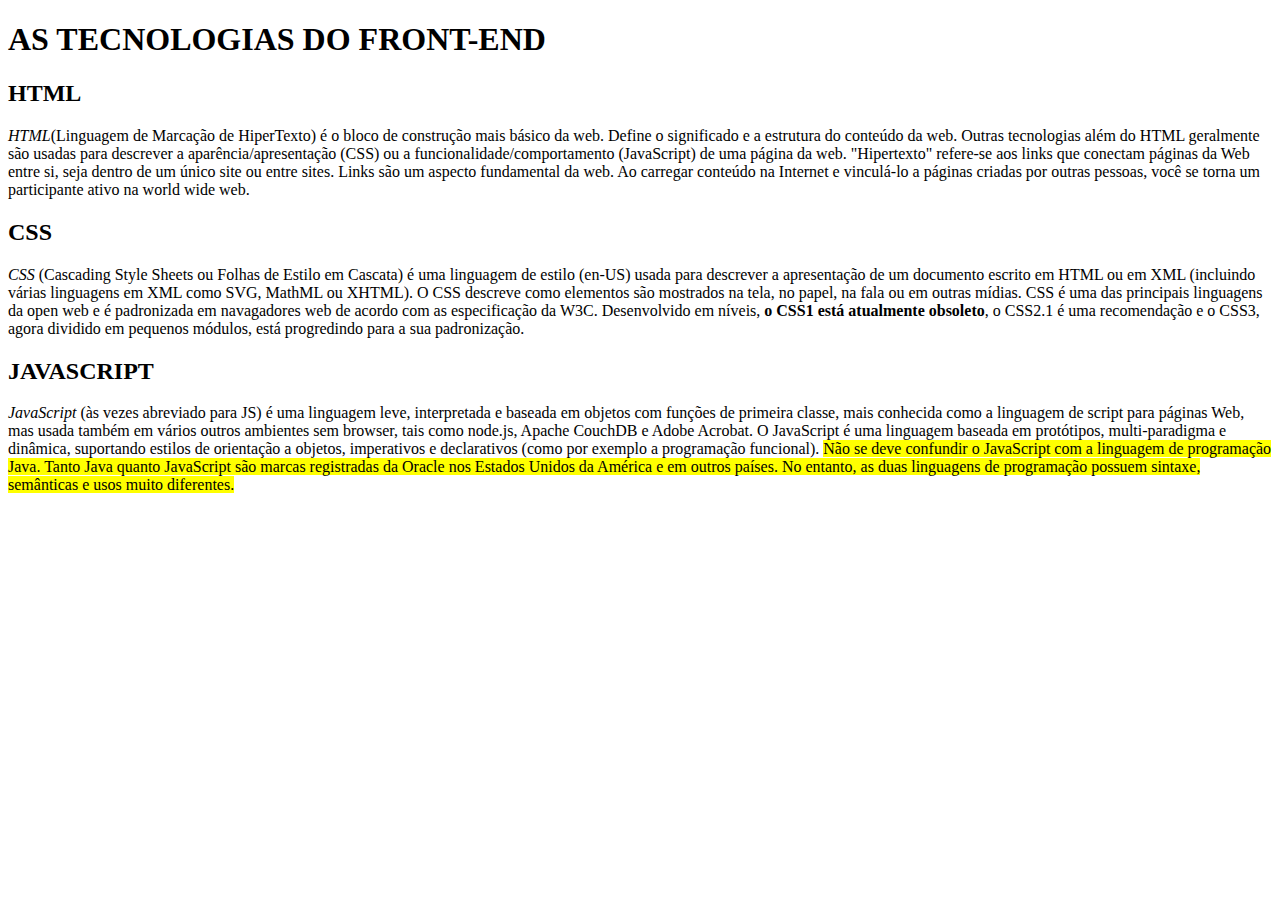
<file: Projeto01/index.html>
<!-- DOCTYPE -> DEFINE O TIPO DO DOCUMENTO -->

<!DOCTYPE html>

<!-- 
    TAG -> A TAG É A FORMA DA HTML MARCAR SUAS ESTRUTURAS
    UMA TAG PODE OU NÃO ABRIR E FECHAR
    ABERTURA DE TAG <TAG>
    FECHAMENTO DE TAG </TAG>
    EXEMPLO: <TAG> ÁREA DE INFLUENCIA DA TAG </TAG>
 -->

 <!-- HTML -> É A TAG PRINCIPAL E DETERMNINA O INICIO E FIM DE UM DOCUMENTO HTML -->
<html lang="en">
 <!-- 
    HEAD -> DETERMINA O CABAÇALHO DA PAGINA: ARMAZENA METATAGS O TITULO DA PÁGINA 
    E OUTROS RECURSOS COMO IMPORTAÇÕES DE CÓDIGOS EXTERNOS (CSS E JS)
 -->

<head>

    <!-- 
        TAGS DE META TRAZEM INFORMAÇÕES FUNCIONAIS E OPERACIONAIS A RESPEITO
        DA PÁGINA PODENDO SER DIFERENTE DE UMA PÁGINA PARA OUTRA
    -->

    <meta charset="UTF-8"><!-- CHARSET -> CHARACTER SETUP -> CONFIGURA REGRAS DE RENDERIZAÇÃO (DESENHO) DE TEXTOS. COMPATIBILIDADE DE CARACTERES ESPECIAIS E LETRAS ACENTUADAS. -->
    <meta http-equiv="X-UA-Compatible" content="IE=edge">
    <meta name="viewport" content="width=device-width, initial-scale=1.0"><!-- DEFINE O USO DA AREA UTIL DE TELA -->
    <title>AS TECNOLOGIAS DO FRON-END</title><!-- DEFINE O TITULO DA PÁGINA (O QUE APARECE NA ABA DO NAVEGADOR) -->
</head>
<body><!-- DELIMITA A AREA QUE REPRESENTA O CONTEUDO DA PAGINA -->

    <h1>AS TECNOLOGIAS DO FRONT-END</h1>

    <h2>HTML</h2>

    <p>
        <em>HTML</em>(Linguagem de Marcação de HiperTexto) é o bloco de construção mais básico da web. Define o significado e a estrutura do conteúdo da web. Outras tecnologias além do HTML geralmente são usadas para descrever a aparência/apresentação (CSS) ou a funcionalidade/comportamento (JavaScript) de uma página da web.

        "Hipertexto" refere-se aos links que conectam páginas da Web entre si, seja dentro de um único site ou entre sites. Links são um aspecto fundamental da web. Ao carregar conteúdo na Internet e vinculá-lo a páginas criadas por outras pessoas, você se torna um participante ativo na world wide web.
    </p>
  
    <h2>CSS</h2>
    
<p>
    <em>CSS</em> (Cascading Style Sheets ou Folhas de Estilo em Cascata) é uma linguagem de estilo (en-US) usada para descrever a apresentação de um documento escrito em HTML ou em XML (incluindo várias linguagens em XML como SVG, MathML ou XHTML). O CSS descreve como elementos são mostrados na tela, no papel, na fala ou em outras mídias.

    CSS é uma das principais linguagens da open web e é padronizada em navagadores web de acordo com as especificação da W3C. Desenvolvido em níveis, <strong>o CSS1 está atualmente obsoleto</strong>, o CSS2.1 é uma recomendação e o CSS3, agora dividido em pequenos módulos, está progredindo para a sua padronização.
</p>

    <h2>JAVASCRIPT</h2>

<p>
    <em>JavaScript</em> (às vezes abreviado para JS) é uma linguagem leve, interpretada e baseada em objetos com funções de primeira classe, mais conhecida como a linguagem de script para páginas Web, mas usada também em vários outros ambientes sem browser, tais como node.js,  Apache CouchDB e Adobe Acrobat. O JavaScript é uma linguagem baseada em protótipos, multi-paradigma e dinâmica, suportando estilos de orientação a objetos, imperativos e declarativos (como por exemplo a programação funcional).

    <mark>Não se deve confundir o JavaScript com a linguagem de programação Java. Tanto Java quanto JavaScript são marcas registradas da Oracle nos Estados Unidos da América e em outros países. No entanto, as duas linguagens de programação possuem sintaxe, semânticas e usos muito diferentes.</mark>
</p>

</body>
</html>
</file>
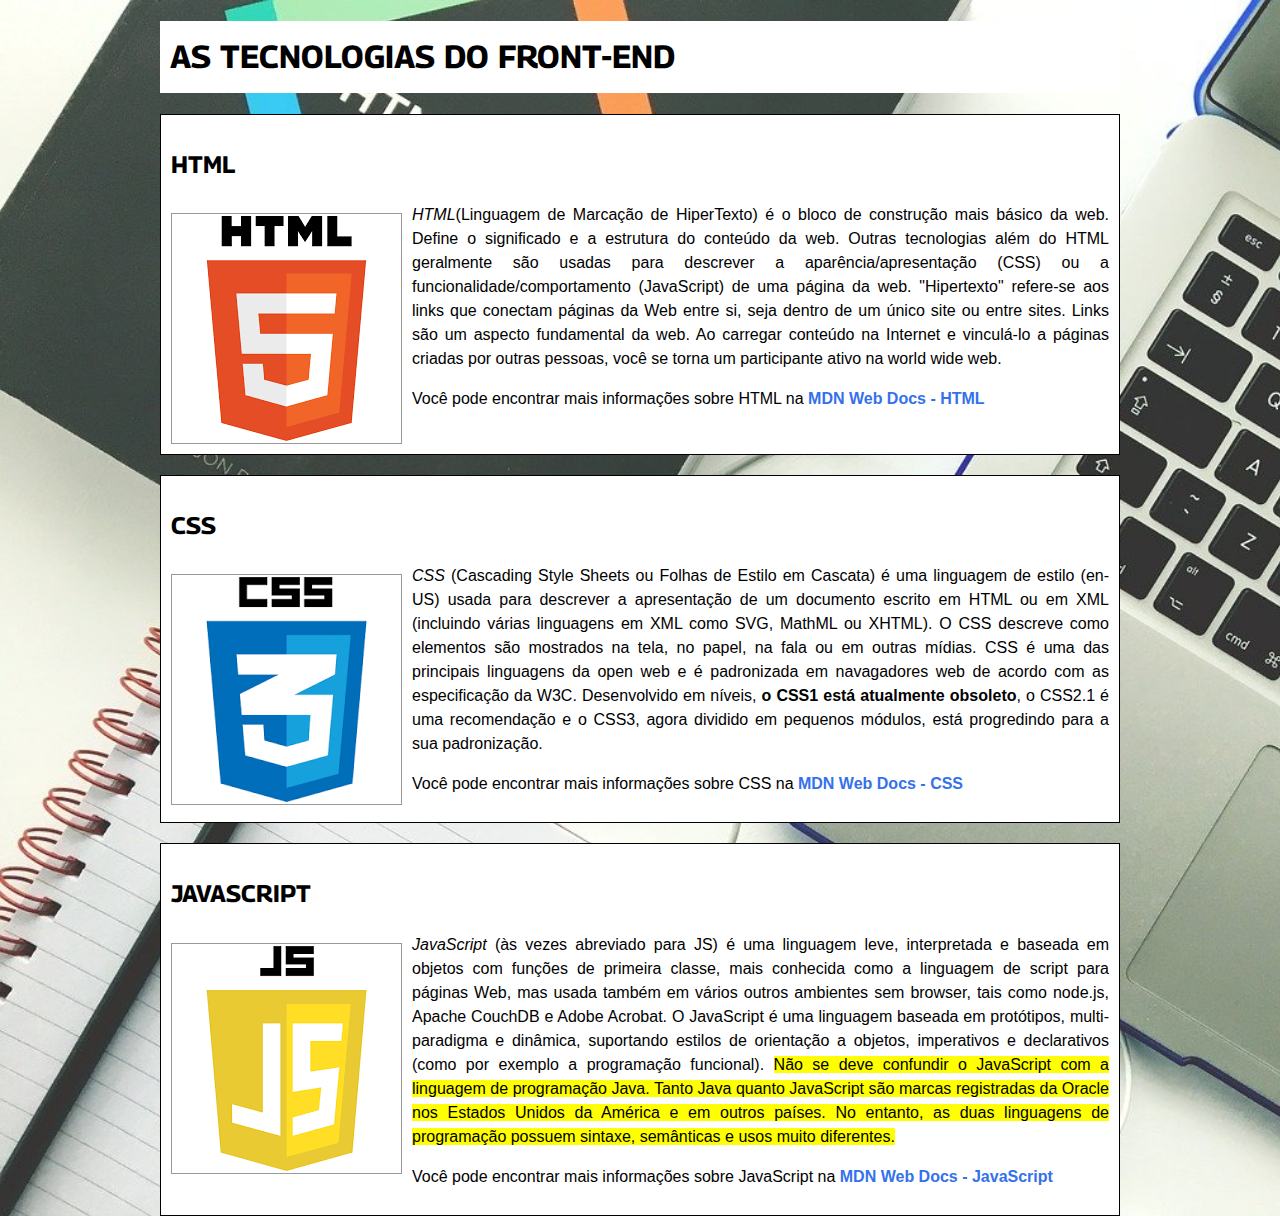
<file: Projeto02/index.html>
<!-- DOCTYPE -> DEFINE O TIPO DO DOCUMENTO -->

<!DOCTYPE html>


<!-- 
    TAG -> A TAG É A FORMA DA HTML MARCAR SUAS ESTRUTURAS
    UMA TAG PODE OU NÃO ABRIR E FECHAR
    ABERTURA DE TAG <TAG>
    FECHAMENTO DE TAG </TAG>
    EXEMPLO: <TAG> ÁREA DE INFLUENCIA DA TAG </TAG>
 
-->

 <!-- HTML -> É A TAG PRINCIPAL E DETERMNINA O INICIO E FIM DE UM DOCUMENTO HTML -->
<html lang="en">

 <!-- 
    HEAD -> DETERMINA O CABAÇALHO DA PAGINA: ARMAZENA METATAGS O TITULO DA PÁGINA 
    E OUTROS RECURSOS COMO IMPORTAÇÕES DE CÓDIGOS EXTERNOS (CSS E JS)
 -->

<head>

    <!-- 
        TAGS DE META TRAZEM INFORMAÇÕES FUNCIONAIS E OPERACIONAIS A RESPEITO
        DA PÁGINA PODENDO SER DIFERENTE DE UMA PÁGINA PARA OUTRA
    -->

    <meta charset="UTF-8"><!-- CHARSET -> CHARACTER SETUP -> CONFIGURA REGRAS DE RENDERIZAÇÃO (DESENHO) DE TEXTOS. COMPATIBILIDADE DE CARACTERES ESPECIAIS E LETRAS ACENTUADAS. -->
    <meta http-equiv="X-UA-Compatible" content="IE=edge">
    <meta name="viewport" content="width=device-width, initial-scale=1.0"><!-- DEFINE O USO DA AREA UTIL DE TELA -->
    <title>AS TECNOLOGIAS DO FRON-END</title><!-- DEFINE O TITULO DA PÁGINA (O QUE APARECE NA ABA DO NAVEGADOR) -->

<!-- LINKS PARA OS ARQUIVOS CSS -->
<!-- LINK PARA O ARQUIVO CSS normalize.css -->
<link rel="stylesheet" href="css/normalize.css">
<!-- LINK PARA O ARQUIVO CSS estilo.css -->
<link rel="stylesheet" href="css/estilo.css">

</head>
<body><!-- DELIMITA A AREA QUE REPRESENTA O CONTEUDO DA PAGINA -->
    
    <div class="container">

    <h1 class="titulo">AS TECNOLOGIAS DO FRONT-END</h1>

    <!-- BLOCO DO HTML -->
    <div class="bloco">
    <h2>HTML</h2>

    <img src="img/html.png" alt="Logo da HTML" title="Logo da HTML">

    <p>
        <em>HTML</em>(Linguagem de Marcação de HiperTexto) é o bloco de construção mais básico da web. Define o significado e a estrutura do conteúdo da web. Outras tecnologias além do HTML geralmente são usadas para descrever a aparência/apresentação (CSS) ou a funcionalidade/comportamento (JavaScript) de uma página da web.

        "Hipertexto" refere-se aos links que conectam páginas da Web entre si, seja dentro de um único site ou entre sites. Links são um aspecto fundamental da web. Ao carregar conteúdo na Internet e vinculá-lo a páginas criadas por outras pessoas, você se torna um participante ativo na world wide web.
    </p>
 
    <p>

        Você pode encontrar mais informações sobre HTML na <a target="_blank" href="https://developer.mozilla.org/pt-BR/docs/Web/HTML">MDN Web Docs - HTML</a>

    </p>

    <div class="clear"></div>

</div>

    <!-- BLOCO DO CSS -->
    <div class="bloco">
    <h2>CSS</h2>
    
    <img src="img/css.png" alt="Logo da CSS" title="Logo da CSS">

<p>
    <em>CSS</em> (Cascading Style Sheets ou Folhas de Estilo em Cascata) é uma linguagem de estilo (en-US) usada para descrever a apresentação de um documento escrito em HTML ou em XML (incluindo várias linguagens em XML como SVG, MathML ou XHTML). O CSS descreve como elementos são mostrados na tela, no papel, na fala ou em outras mídias.

    CSS é uma das principais linguagens da open web e é padronizada em navagadores web de acordo com as especificação da W3C. Desenvolvido em níveis, <strong>o CSS1 está atualmente obsoleto</strong>, o CSS2.1 é uma recomendação e o CSS3, agora dividido em pequenos módulos, está progredindo para a sua padronização.
</p>

<p>

    Você pode encontrar mais informações sobre CSS na <a target="_blank" href=https://developer.mozilla.org/pt-BR/docs/Web/CSS>MDN Web Docs - CSS</a>

</p>

<div class="clear"></div>

</div> 

<!-- BLOCO DO JAVASCRIPT -->
<div class="bloco">
    <h2>JAVASCRIPT</h2>

    <img src="img/js.png" alt="Logo da JS" title="Logo da JS">

<p>
    <em>JavaScript</em> (às vezes abreviado para JS) é uma linguagem leve, interpretada e baseada em objetos com funções de primeira classe, mais conhecida como a linguagem de script para páginas Web, mas usada também em vários outros ambientes sem browser, tais como node.js,  Apache CouchDB e Adobe Acrobat. O JavaScript é uma linguagem baseada em protótipos, multi-paradigma e dinâmica, suportando estilos de orientação a objetos, imperativos e declarativos (como por exemplo a programação funcional).

    <mark>Não se deve confundir o JavaScript com a linguagem de programação Java. Tanto Java quanto JavaScript são marcas registradas da Oracle nos Estados Unidos da América e em outros países. No entanto, as duas linguagens de programação possuem sintaxe, semânticas e usos muito diferentes.</mark>
</p>

<p>

    Você pode encontrar mais informações sobre JavaScript na <a target="_blank" href=https://developer.mozilla.org/pt-BR/docs/Web/JavaScript>MDN Web Docs - JavaScript</a>

</p>

<div class="clear"></div>

</div>
</div>

</body>
</html>
</file>
<file: Projeto02/css/estilo.css>
@import url('https://fonts.googleapis.com/css2?family=Georama:wght@100&display=swap');

@font-face {
    font-family: OpenSans;
    src: url("../fonts/OpenSans-Bold.ttf");
    font-size: 1em;
} 

body{

    font-family: Georama;
    /* font-family: OpenSans; */
    /* font-family: Verdana, Geneva, Tahoma, sans-serif; */
    line-height: 1.6;

}

html{
    background: url(../img/fundo_med.jpg);
    background-size: cover;
}

.titulo{
    background-color: #fff;
    padding: 10px;
}

.container{ 
    margin: 0 auto;
    width: 960px;
}

.bloco{
    background-color: #fff;
    border-color: #CCC #999 #CCC #999;
    border: 1px solid;
    margin-top: 20px;
    padding: 10px;
}

.bloco img{
    border: 1px solid #999;
    float: left;
    margin: 10px 10px 0 0;
    padding: 2px;
}

.bloco a{
    color: #3471EB;
    font-weight: bold;
    text-decoration: none;
}

.bloco a:hover{
    color: #34b4eb;
    text-decoration: underline;
    background-color:papayawhip;
    padding: 5px;
}

.bloco p{
    font-family: Arial, Helvetica, sans-serif;
    font-size: 16px;
    text-align: justify;
    line-height: 1.5;
}

.clear{
    clear: both; 
}
</file>
